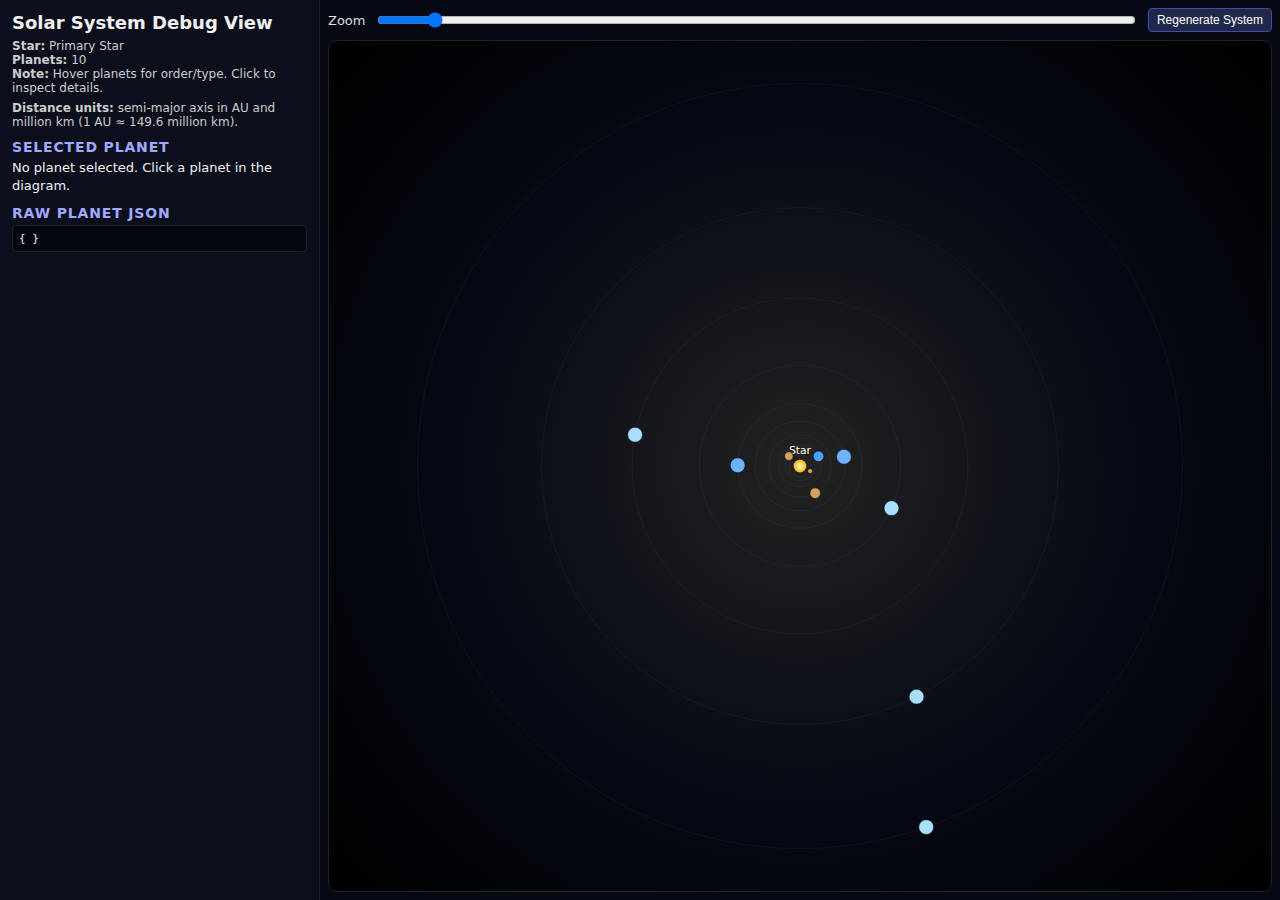
<file: visualizer/index.html>
<!doctype html>
<html lang="en">
<head>
  <meta charset="utf-8" />
  <title>Solar System Generator Debug View</title>
  <link rel="stylesheet" href="styles.css" />
</head>
<body>
<div id="app">
  <aside id="sidebar">
    <h1>Solar System Debug View</h1>
    <div id="systemInfo">
      <p><strong>Star:</strong> <span id="starName">–</span></p>
      <p><strong>Planets:</strong> <span id="planetCount">–</span></p>
      <p><strong>Note:</strong> Hover planets for order/type. Click to inspect details.</p>
      <p style="margin-top:6px;">
        <strong>Distance units:</strong> semi-major axis in AU and million km
        (1 AU ≈ 149.6 million km).
      </p>
    </div>

    <h2>Selected Planet</h2>
    <div id="planetSummary">
      <p>No planet selected. Click a planet in the diagram.</p>
    </div>

    <h2>Raw Planet JSON</h2>
    <pre id="planetJson">{ }</pre>
  </aside>

  <main id="main">
    <div id="controls">
      <label for="zoomSlider">Zoom</label>
      <!-- increased max zoom -->
      <input type="range" id="zoomSlider" min="0.5" max="8" step="0.1" value="1">
      <button id="regenBtn">Regenerate System</button>
    </div>
    <svg id="systemSvg" viewBox="-400 -400 800 800">
      <!-- Content injected by JS -->
    </svg>
  </main>
</div>

<script src="script.js" defer></script>
</body>
</html>
</file>
<file: visualizer/styles.css>
* {
  box-sizing: border-box;
  margin: 0;
  padding: 0;
}

body {
  font-family: system-ui, -apple-system, BlinkMacSystemFont, "Segoe UI", sans-serif;
  background: #050914;
  color: #f0f0f0;
  height: 100vh;
  overflow: hidden;
}

#app {
  display: flex;
  height: 100%;
}

#sidebar {
  width: 320px;
  border-right: 1px solid #222;
  background: #0b0f1c;
  padding: 12px;
  overflow-y: auto;
}

#main {
  flex: 1;
  display: flex;
  flex-direction: column;
  padding: 8px;
  gap: 8px;
}

h1 {
  font-size: 18px;
  margin-bottom: 6px;
}

h2 {
  font-size: 14px;
  margin: 10px 0 4px;
  text-transform: uppercase;
  letter-spacing: 0.06em;
  color: #a0a8ff;
}

#systemSvg {
  background: radial-gradient(circle at center, #222 0, #050914 55%, #000 100%);
  border-radius: 8px;
  border: 1px solid #222;
  flex: 1;
  width: 100%;
}

#controls {
  display: flex;
  align-items: center;
  gap: 12px;
  color: #ddd;
  font-size: 13px;
}

#controls label {
  white-space: nowrap;
}

#zoomSlider {
  flex: 1;
}

#regenBtn {
  padding: 4px 8px;
  background: #20274a;
  border: 1px solid #3b4ea8;
  border-radius: 4px;
  color: #fff;
  cursor: pointer;
  font-size: 12px;
}

#regenBtn:hover {
  background: #2a3568;
}

#planetSummary {
  font-size: 13px;
  line-height: 1.4;
}

#planetJson {
  font-size: 11px;
  background: #05070f;
  padding: 6px;
  border-radius: 4px;
  border: 1px solid #222;
  overflow-x: auto;
  max-height: 40vh;
  white-space: pre;
}

.orbit {
  fill: none;
  stroke: rgba(200, 200, 255, 0.18);
  stroke-width: 0.3;
}

.planet {
  stroke: #000;
  stroke-width: 0.5;
  cursor: pointer;
}

.planet.selected {
  stroke: #ffffff;
  stroke-width: 1.2;
}

#starLabel {
  font-size: 10px;
  fill: #ffd;
  pointer-events: none;
  text-anchor: middle;
}

#systemInfo {
  font-size: 12px;
  color: #ccc;
}

#systemInfo code {
  font-size: 11px;
  background: #05070f;
  padding: 2px 4px;
  border-radius: 3px;
}
</file>
